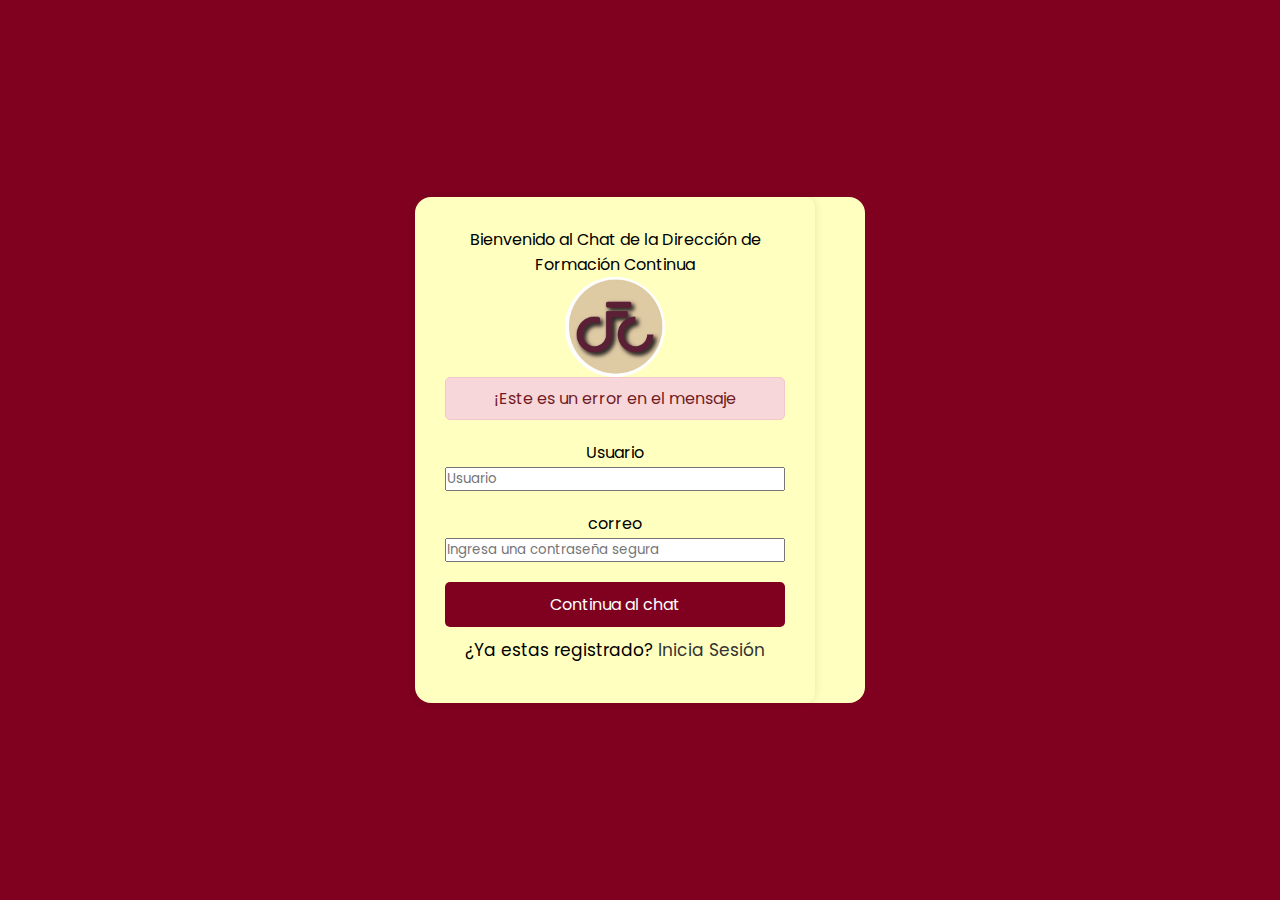
<file: index.html>
<!DOCTYPE html>
<html lang="en">

<head>
    <meta charset="UTF-8">
    <meta name="viewport" content="width=device-width, initial-scale=1.0">
    <title>Chat DFC</title>
    <link rel="icon" type="image/png" href="/images/dfc.png">
    <link rel="stylesheet" href="./css/style.css">
    <link rel="stylesheet" href="https://cdnjs.cloudflare.com/ajax/libs/font-awesome/5.15.2/css/all.min.css" />
</head>

<body>
    <div class="wrapper">
        <section class="form singup">
            <header>Bienvenido al Chat de la Dirección de Formación Continua</header>
            <img src="/images/dfc.png" alt="Logo DFC" class="logo">
            <form action="#">
                <div class="error-txt">¡Este es un error en el mensaje</div>
                <div class="field">
                    <label class="usuario">Usuario</label>
                    <input type="text" placeholder="Usuario">
                </div>
                <div class="field">
                    <label class="mail">correo</label>
                    <input type="text" placeholder="Ingresa una contraseña segura">
                </div>
                <div class="field">
                   <input class="button" type="submit" value="Continua al chat" />
                </div>
            </form>
            <div class="link">¿Ya estas registrado? <a href="#">Inicia Sesión</a></div>
        </section>
    </div>
</body>
</html>
</file>
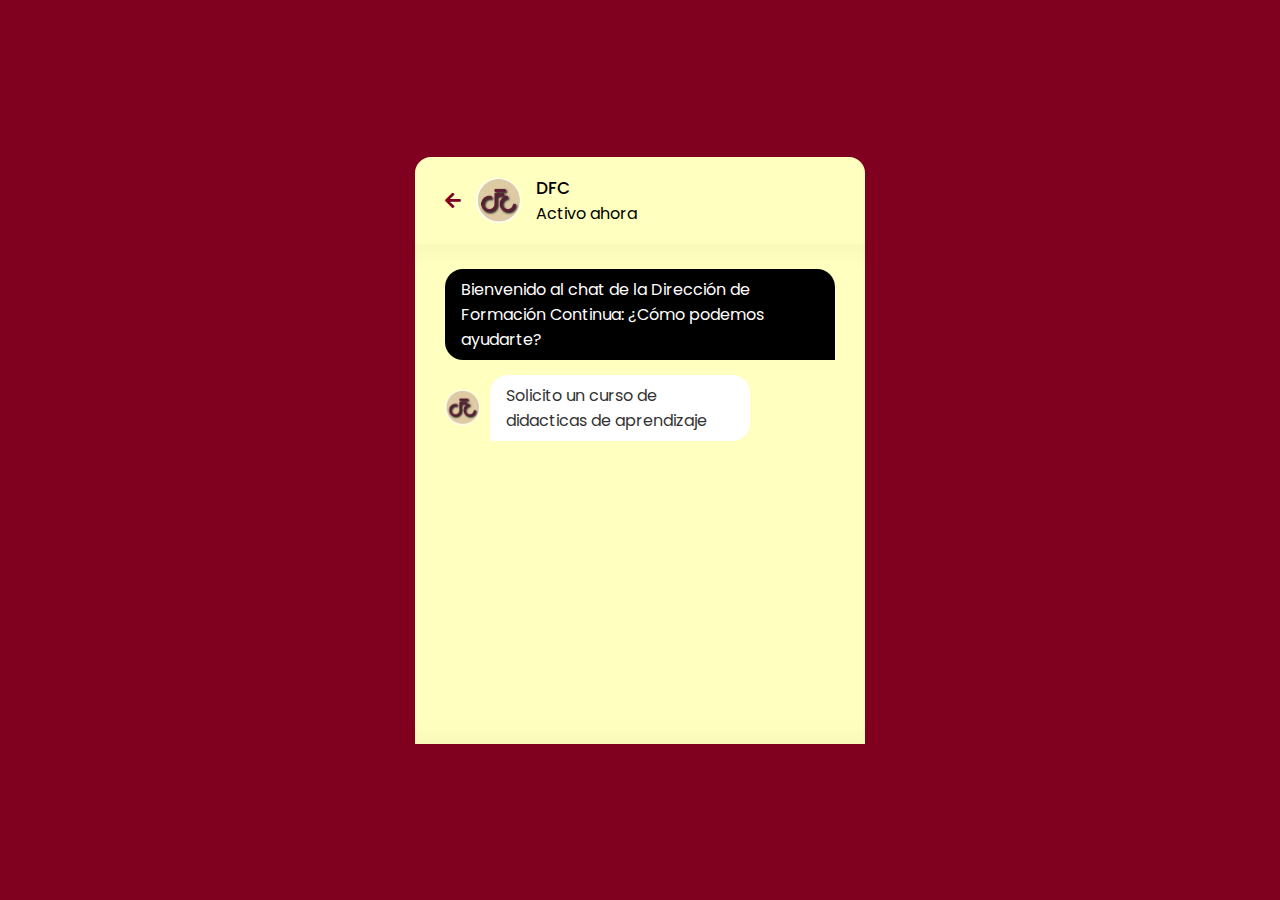
<file: pages/chat.html>
<!DOCTYPE html>
<html lang="en">

<head>
    <meta charset="UTF-8">
    <meta name="viewport" content="width=device-width, initial-scale=1.0">
    <title>Chat DFC</title>
    <link rel="icon" type="image/png" href="/images/dfc.png">
    <link rel="stylesheet" href="../css/style.css">
    <link rel="stylesheet" href="https://cdnjs.cloudflare.com/ajax/libs/font-awesome/5.15.2/css/all.min.css">
</head>

<body>
    <div class="wrapper">
        <section class="chat-area">
            <header>
                <a href="#" class="back-icon"><i class="fas fa-arrow-left"></i></a>
                <img src="../images/dfc.png" alt="">
                <div class="details">
                    <span>DFC</span>
                    <p>Activo ahora</p>
                </div>
            </header>
            <div class="chat-box">
                <div class="chat outgoing">
                    <div class="details">
                        <p>
                          Bienvenido al chat de la Dirección de Formación Continua:
                          ¿Cómo podemos ayudarte? 
                        </p>
                    </div>
                </div>
                <div class="chat incoming">
                    <img src="../images/dfc.png" alt="">
                    <div class="details">
                        <p>
                          Solicito un curso de didacticas de aprendizaje
                        </p>
                    </div>
                </div>
            </div>
        </section>
    </div>
</body>

</html>
</file>
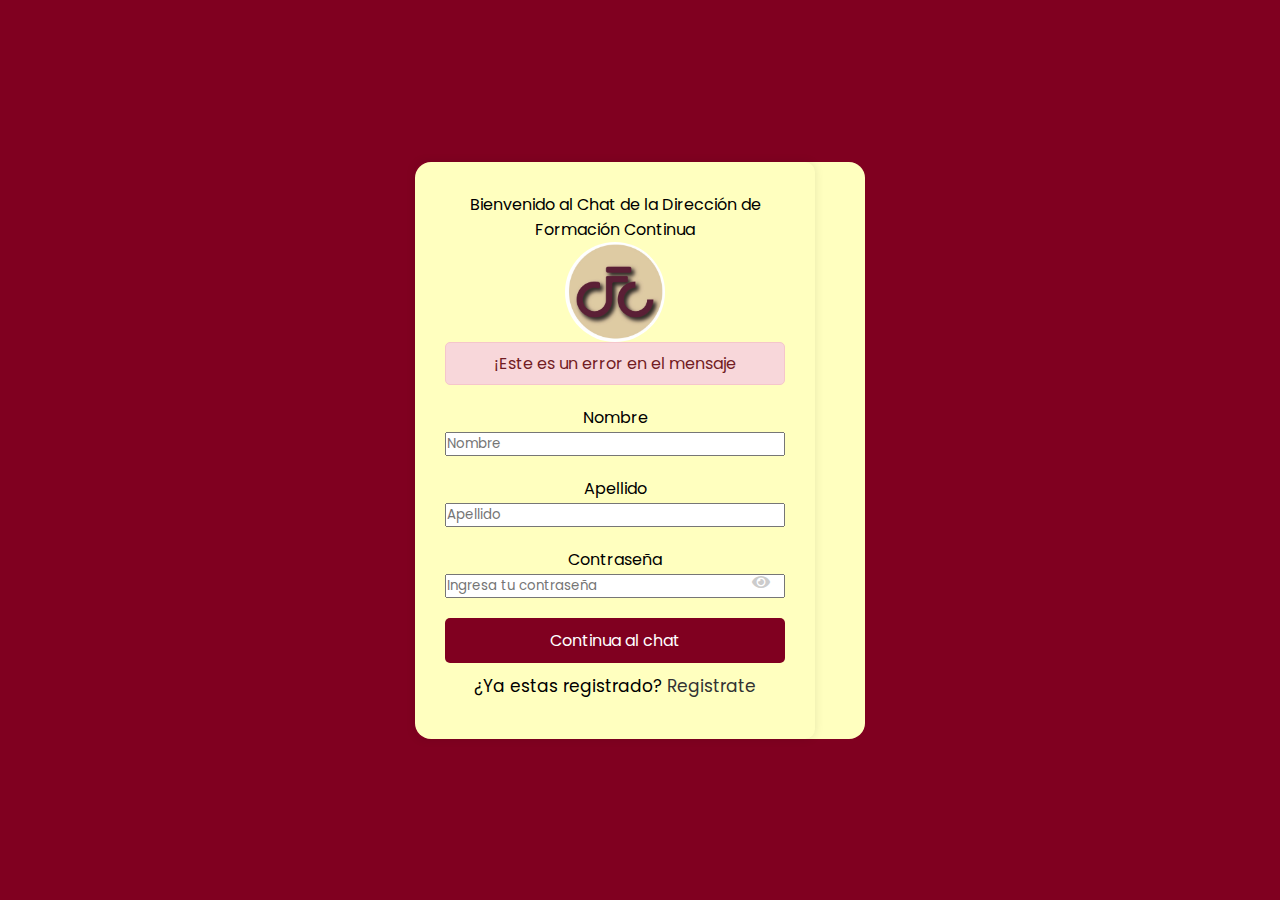
<file: pages/login.html>
<!DOCTYPE html>
<html lang="en">
<head>
    <meta charset="UTF-8">
    <meta name="viewport" content="width=device-width, initial-scale=1.0">
    <title>Chat DFC</title>
    <link rel="icon" type="image/png" href="/images/dfc.png">
    <link rel="stylesheet" href="../css/style.css">
    <link rel="stylesheet" href="https://cdnjs.cloudflare.com/ajax/libs/font-awesome/5.15.2/css/all.min.css">
</head>
<body>
    <div class="wrapper">
        <section class="form login">
            <header>Bienvenido al Chat de la Dirección de Formación Continua</header>
            <img src="/images/dfc.png" alt="Logo DFC" class="logo">
            <form action="#">
                <div class="error-txt">¡Este es un error en el mensaje</div>
                <div class="field input">
                    <label>Nombre</label>
                    <input type="text" placeholder="Nombre">
                </div>
                <div class="field input">
                    <label>Apellido</label>
                    <input type="text" placeholder="Apellido">
                </div>
                <div class="field input">
                    <label class="contraseña">Contraseña</label>
                    <input type="text" placeholder="Ingresa tu contraseña">
                    <i class="fas fa-eye"></i>
                </div> 
                <div class="field">
                   <input class="button" type="submit" value="Continua al chat" />
                </div>
            </form>
            <div class="link">¿Ya estas registrado? <a href="#">Registrate</a></div>
        </section>
    </div>
</body>
</html>
</file>
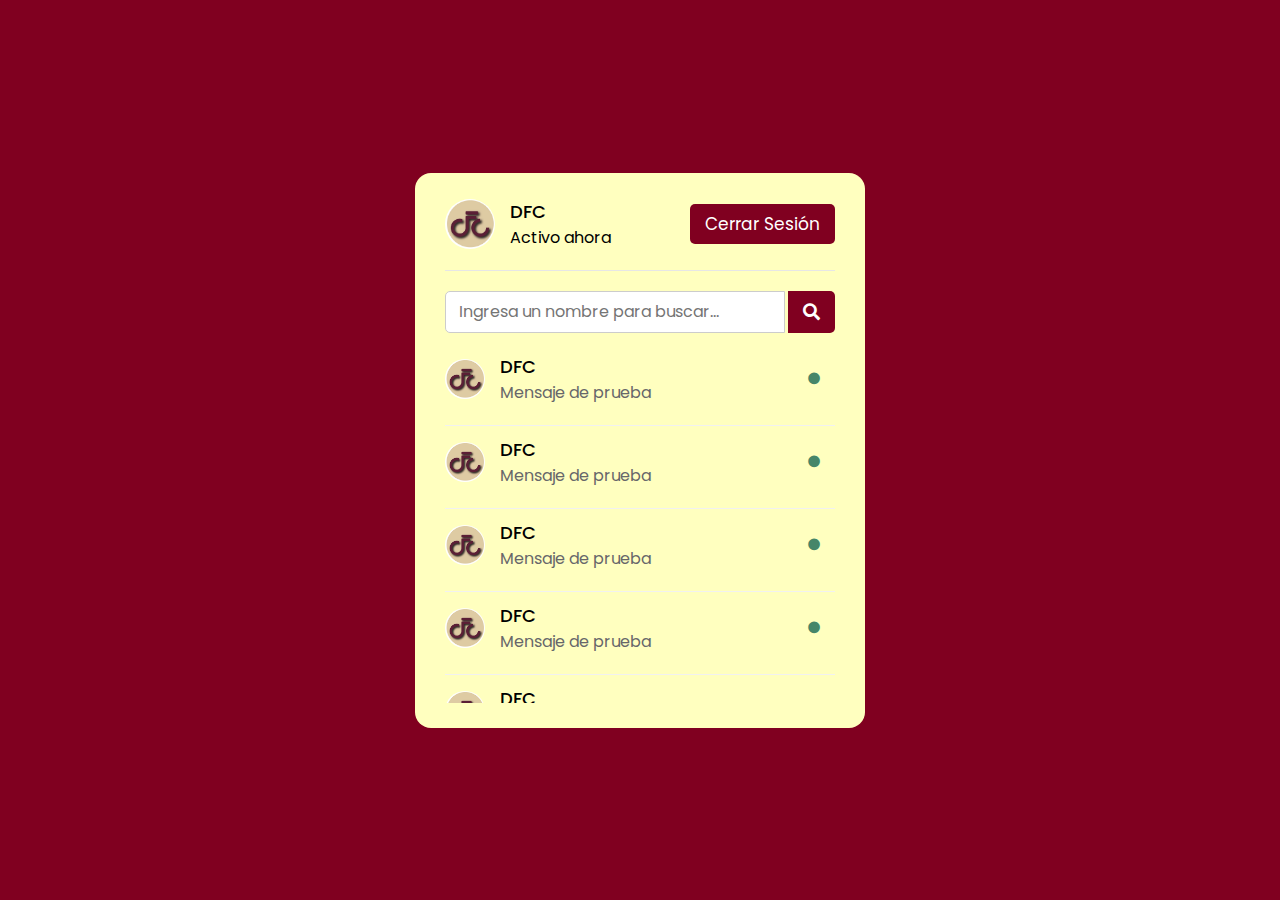
<file: pages/users.html>
<!DOCTYPE html>
<html lang="en">

<head>
    <meta charset="UTF-8">
    <meta name="viewport" content="width=device-width, initial-scale=1.0">
    <title>Chat DFC</title>
    <link rel="icon" type="image/png" href="/images/dfc.png">
    <link rel="stylesheet" href="../css/style.css">
    <link rel="stylesheet" href="https://cdnjs.cloudflare.com/ajax/libs/font-awesome/5.15.2/css/all.min.css">
</head>

<body>
    <div class="wrapper">
        <section class="users">
            <header>
                <div class="content">
                    <img src="../images/dfc.png" alt="">
                    <div class="details">
                        <span>DFC</span>
                        <p>Activo ahora</p>
                    </div>
                </div>
                <a href="#" class="logout">Cerrar Sesión</a>
            </header>
            <div class="search">
                <span class="text">Selecciona un usuario para chatear</span>
                <input type="text" placeholder="Ingresa un nombre para buscar...">
                <button><i class="fas fa-search"></i></button>
            </div>
            <div class="users-list">
                <a href="#">
                    <div class="content">
                        <img src="../images/dfc.png" alt="">
                        <div class="details">
                            <span>DFC</span>
                            <p>Mensaje de prueba</p>
                        </div>
                    </div>
                    <div class="status-dot"><i class="fas fa-circle"></i></div>
                </a>
                <a href="#">
                    <div class="content">
                        <img src="../images/dfc.png" alt="">
                        <div class="details">
                            <span>DFC</span>
                            <p>Mensaje de prueba</p>
                        </div>
                    </div>
                    <div class="status-dot"><i class="fas fa-circle"></i></div>
                </a>
                <a href="#">
                    <div class="content">
                        <img src="../images/dfc.png" alt="">
                        <div class="details">
                            <span>DFC</span>
                            <p>Mensaje de prueba</p>
                        </div>
                    </div>
                    <div class="status-dot"><i class="fas fa-circle"></i></div>
                </a>
                <a href="#">
                    <div class="content">
                        <img src="../images/dfc.png" alt="">
                        <div class="details">
                            <span>DFC</span>
                            <p>Mensaje de prueba</p>
                        </div>
                    </div>
                    <div class="status-dot"><i class="fas fa-circle"></i></div>
                </a>
                <a href="#">
                    <div class="content">
                        <img src="../images/dfc.png" alt="">
                        <div class="details">
                            <span>DFC</span>
                            <p>Mensaje de prueba</p>
                        </div>
                    </div>
                    <div class="status-dot"><i class="fas fa-circle"></i></div>
                </a>

            </div>
        </section>
    </div>
</body>

</html>
</file>
<file: css/style.css>
@import url('https://fonts.googleapis.com/css2?family=Poppins:wght@200;300;400;500;600;700&display=swap');
*{
    margin: 0;
    padding: 0;
    box-sizing: border-box;
    text-decoration: none;
    font-family: 'Poppins', sans-serif;
}

body{
    display: flex;
    align-items: center;
    justify-content: center;
    min-height: 100vh;
    background-color: #800020;
}

.wrapper{
    background-color: #ffffbf;
    width: 450px;
    border-radius: 16px;
    box-shadow: 0 0 128px rgba(0, 0, 0, 0.1)
                0 32px 64px rgba(0, 0, 0, 0.5);
}

.form{
    width: 400px;
    padding: 30px;
    border-radius: 10px;
    box-shadow: 0 0 10px rgba(0, 0, 0, 0.1);
    text-align: center;
}

.field{
    margin: 20px 0;
    position: relative;
    width: 100%;
    display: flex;
    flex-direction: column;
}

 .button{
    width: 100%;
    padding: 10px;
    background-color: #800020;
    color: #fff;
    border: none;
    border-radius: 5px;
    cursor: pointer;
    font-size: 16px;
}

/* Sing Up Form CSS Code*/

.form .singup {
    width: 20px;
    height: 20px;
    position: relative;

}

.form form .error-txt{
    color: #721c24; 
    background: #f8d7da;
    padding: 8px 10px;
    text-align: center;
    border-radius: 5px;
    margin-bottom: 10px;
    border: 1px solid #f5c6cb;
}

.form form .name-details{
    display: flex;
}

form .name-details .field:first-child{
     margin-right: 10px;
}

form .name-details .field:last-child{
     margin-left: 10px;
}
 
.form form .name-details{
    display: flex;
}

form .name-details .field:first-child{
    margin-right: 10px;
}

form .name-details .field:last-child{
    margin-left: 10px;
}
.form form .field{
    display: flex;
    position: relative;
    flex-direction: column;
    margin-bottom: 10px;
}

.form form .field label {
    margin-bottom: 2px;

}

.form form .field input{
    outline: none;
}

.form form .button input{
    height: 13px;
    width: 45px;
    border: none;
    font-size: 17px;
    font-weight: 500;
    color: #fff;
    border-radius: 5px;
    cursor: pointer;
}

.form form .field i{
    position: absolute;
    right: 15px;
    color: #ccc;
    top: 70%;
    transform: translateY(-50%);
    cursor: pointer;
}

.form form .archivo input{
    margin-top: 13px;
    height: 45px;
    border: none;
    font-size: 17px;
    font-weight: 400;
    background: #333;
    color: #fff;
    border-radius: 5px;
    cursor: pointer;
}

.form .link{
    text-align: center;
    margin: 10px 0;
    font-size: 17px;
}

.form .link a{
    color: #333;
}
.form .link a:hover{
    text-decoration: underline;
}

.usuario{
    display: flex;
    flex-direction: column;
}
.mail {
    display: flex;
    flex-direction: column;
}
.contraseña{
    display: flex;
    flex-direction: column;
}
.logo {
    width: 100px;
    height: 100px;
    margin: 0 auto;
    display: block;

}
 /* Área de usuarios */

 .users{
    padding: 25px 30px;
 }

 .users header,
 .users-list a {
    display: flex;
    align-items: center;
    padding-bottom: 20px;
    justify-content: space-between;
    border-bottom: 1px solid #e6e6e6;
 }

.wrapper img{
    object-fit: cover;
    border-radius: 50%;
}

:is(.users, .users-list) .content{
    display: flex;
    align-items: center;
}

.users header .content img{
    height: 50px;
    width: 50px;
}

:is(.users, .users-list) .details{
    color: #000;
    margin-left: 15px;

}

:is(.users, .users-list) span {
   font-size: 18px;
   font-weight: 500;

}

.users header .logout{
    color: white;
    font-size: 17px;
    padding: 7px 15px;
    background: #800020;
    border-radius: 5px;
}

.users .search {
    margin: 20px 0;
    display: flex;
    position: relative;
    align-items: center;
    justify-content: space-between;
}

.users .search .text{
    font-size: 18px;
}

.users .search input{
    position: absolute;
    height: 42px;
    width: calc(100% - 50px);
    border: 1px solid #ccc;
    padding: 0 13px;
    font-size: 16px;
    border-radius: 5px 0 0 5px;
    outline: none;
}

.users .search button {
    width: 47px;
    height: 42px;
    border: none;
    outline: none;
    color: #fff;
    background:  #800020;
    cursor: pointer;
    font-size: 17px;
    border-radius: 0 5px 5px 0;
}

.users-list {
  max-height: 350px;
  overflow-y: auto;
}

.users-list::-webkit-scrollbar{
    width: 0px;
}

.users-list a {
    margin-bottom: 10px;
    page-break-after: 10px;
    padding-right: 15px;
    border-bottom-color: #f1f1f1;
}

.users-list a:last-child {
    border: none;
    margin-bottom: 0px;
}

.users-list a .content img{
    height: 40px;
    width: 40px;
}

.users-list a .content p {
    color: #67676a;
}

.users-list a .status-dot{
    font-size: 12px;
    color: #468669;
}

/* Usa este nombre de la clase en php para mostrar el estado de fuera de linea */

.users-list a .status-dot.offline {
    color: #ccc;
}

/* Chat Area CSS */
.chat-area header {
    display: flex;
    align-items: center;
    padding: 18px 30px;
}

.chat-area header .back-icon {
    font-size: 18px;
    color: #800020;
}

.chat-area header img {
    height: 45px;
    width: 45px;
    margin: 0 15px;
}

.chat-area header span {
    font-size: 17px;
    font-weight: 500;
}

.chat-box{
    height: 500px;
    background-color: #ffffbf;
    padding: 10px 30px 20px 30px;
    box-shadow: inset 0 32px 32px -32px rgb(0 0 0 / 5%),
                inset 0 -32px 32px -32px rgb(0 0 0 / 5%);
}

.chat-box .chat {
    margin: 15px 0;
}

.chat-box .chat p {
    padding: 8px 16px;
    box-shadow: 0 0 32px rgb(0 0 0 / 8%)
                0 16px 16px -16px rgb(0 0 0 / 10%),;

}

.chat-box .outgoing{
    display: flex;
}

.outgoing .details{
    margin-left: auto;
    max-width: calc(100% - 0%);
}

.outgoing .details p{
    background: black;
    color:white;
    border-radius: 18px 18px 0 18px;
}

.chat-box .incoming{
     display: flex;
     align-items: center;
}

.chat-box .incoming img{
   height: 35px;
   width: 35px;
}

.incoming .details{
   margin-left: 10px;
   margin-right: auto;
   max-width: calc(100% - 130px);
}

.incoming .details p{
    color: #333;
    background: #fff;
    border-radius: 18px 18px 18px 0;
}
</file>
